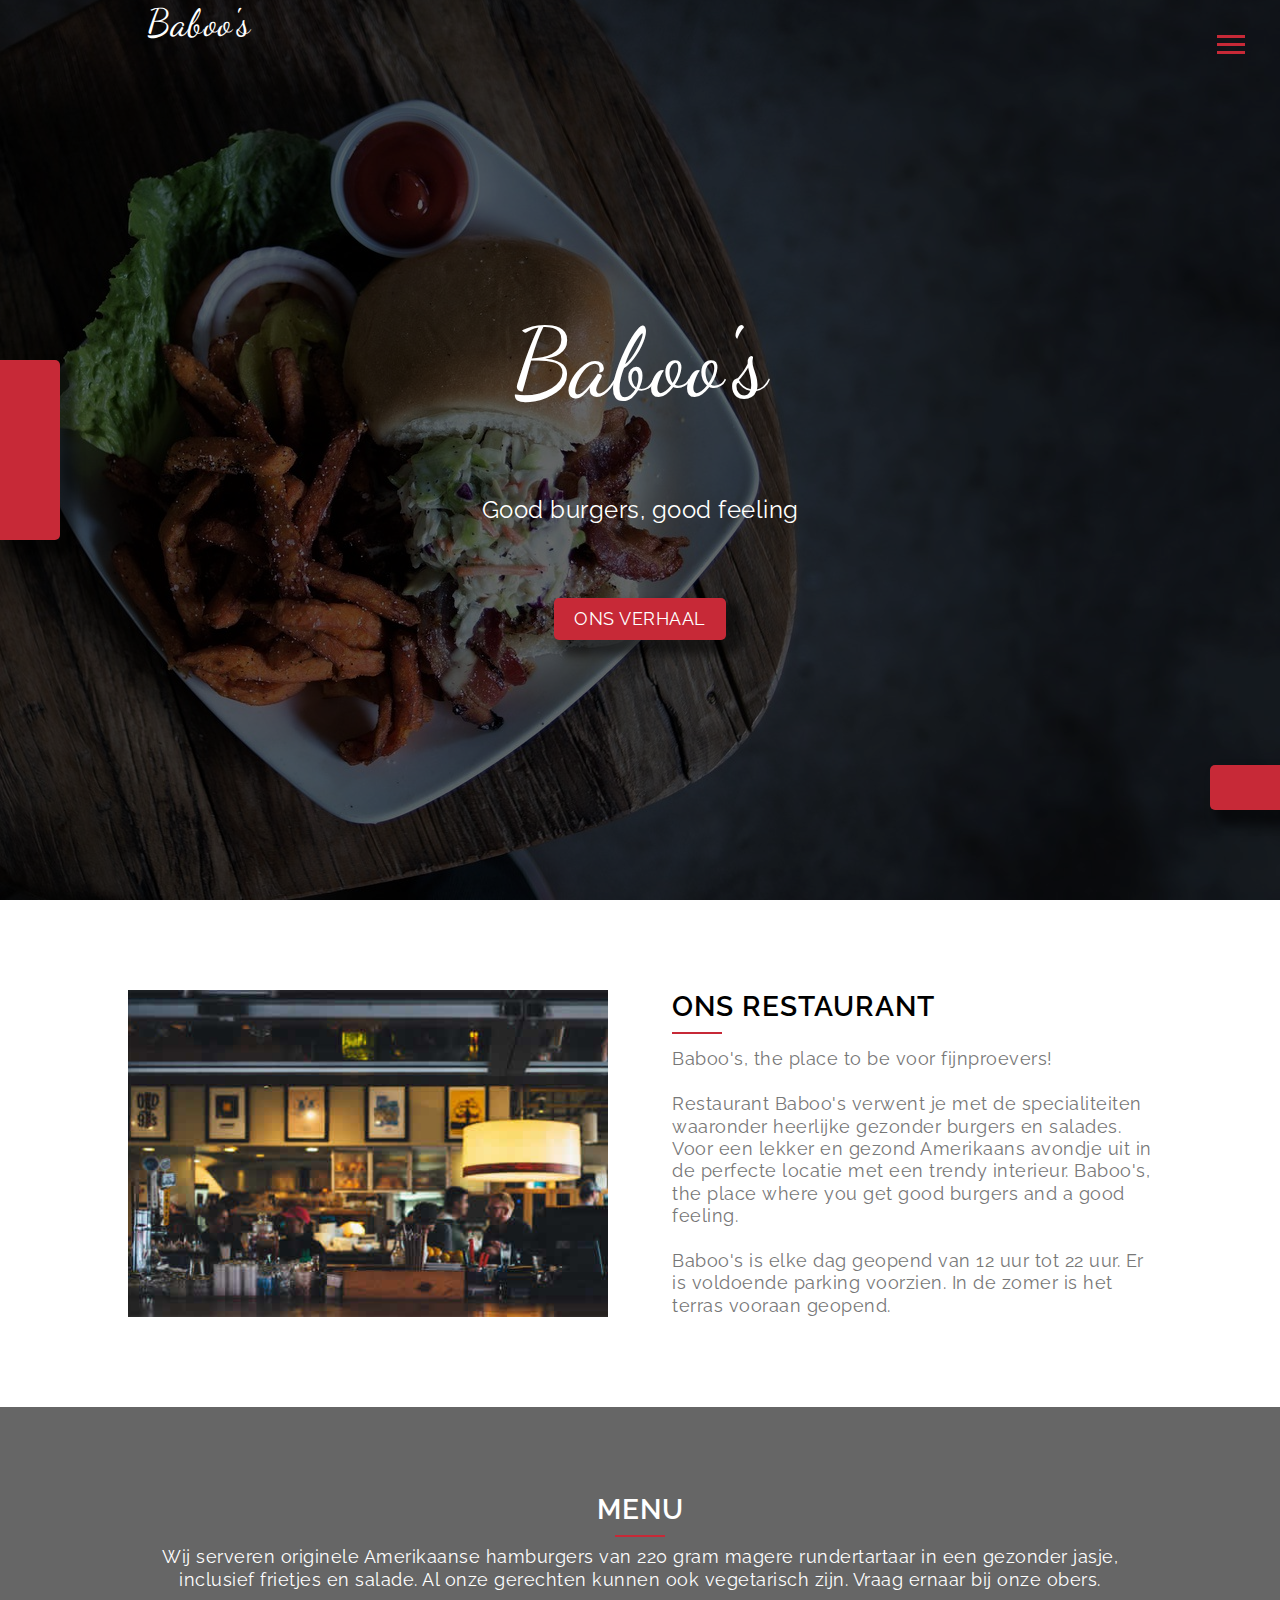
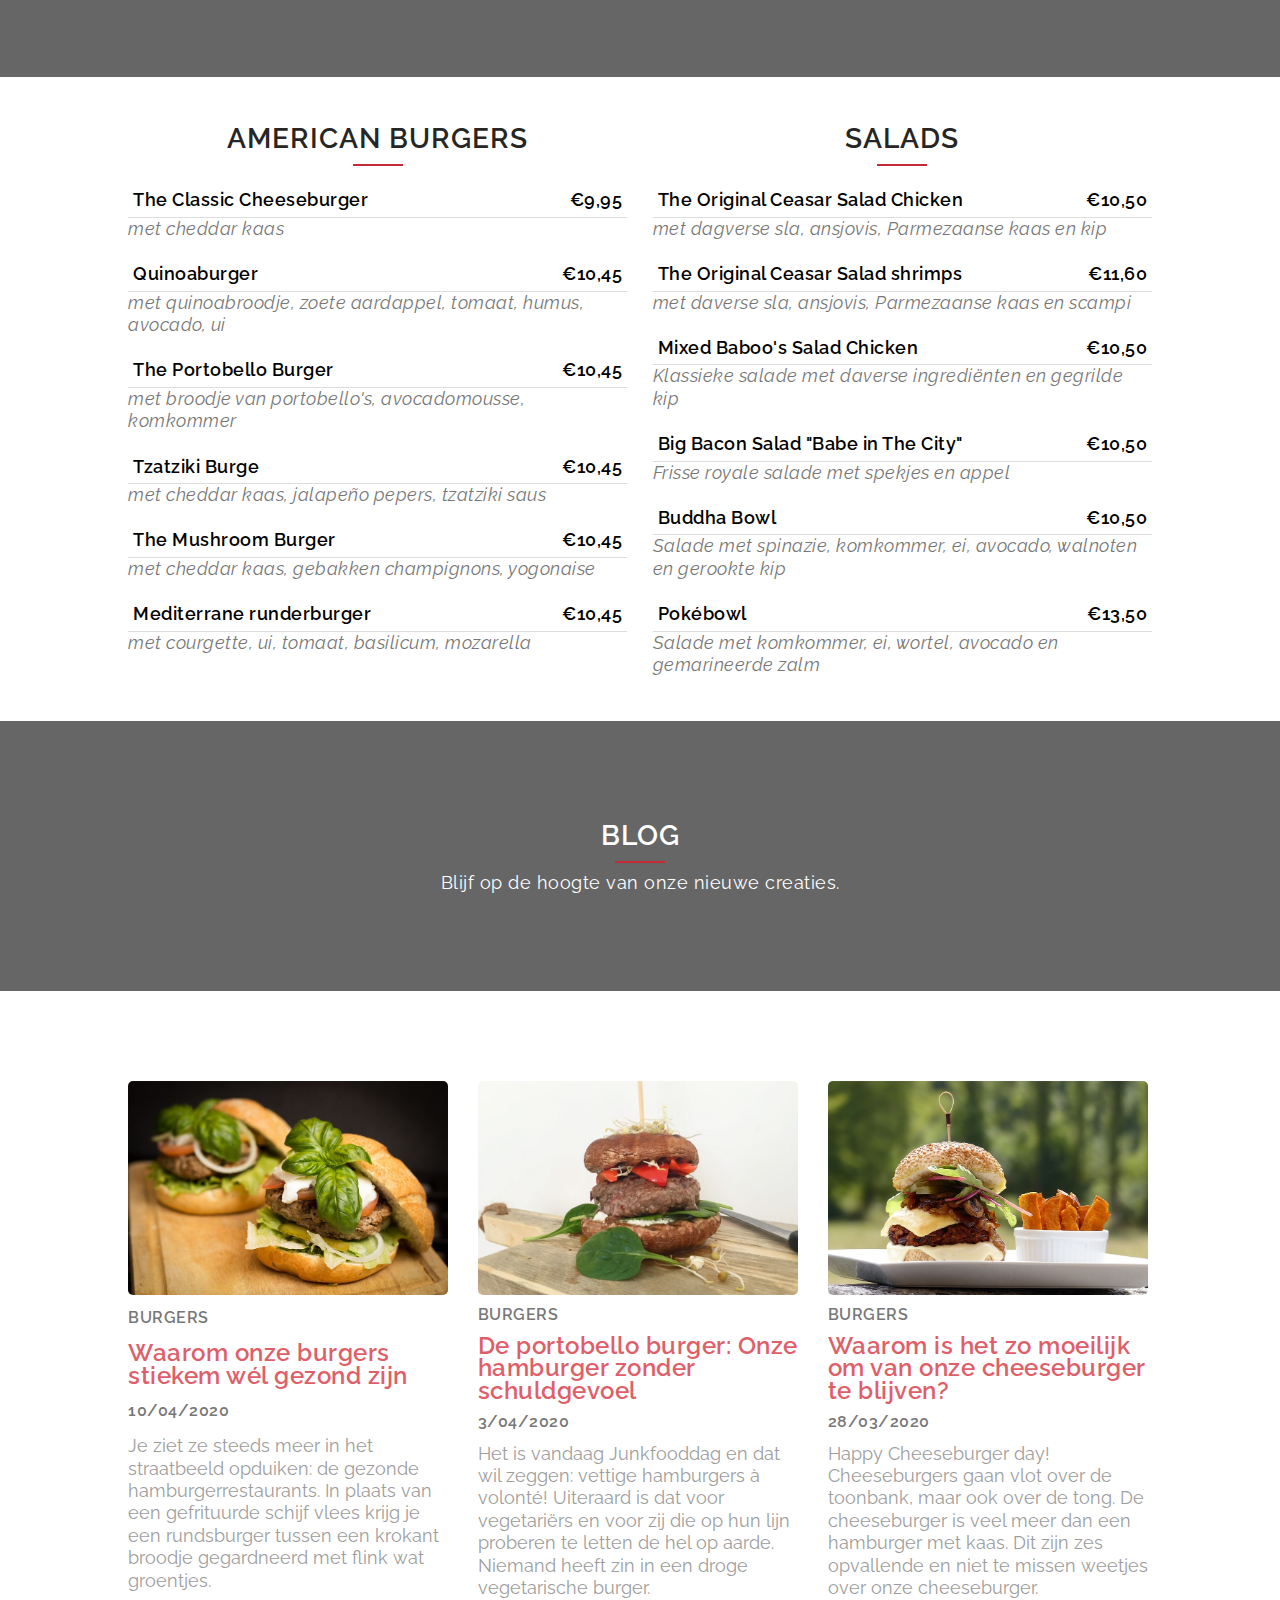
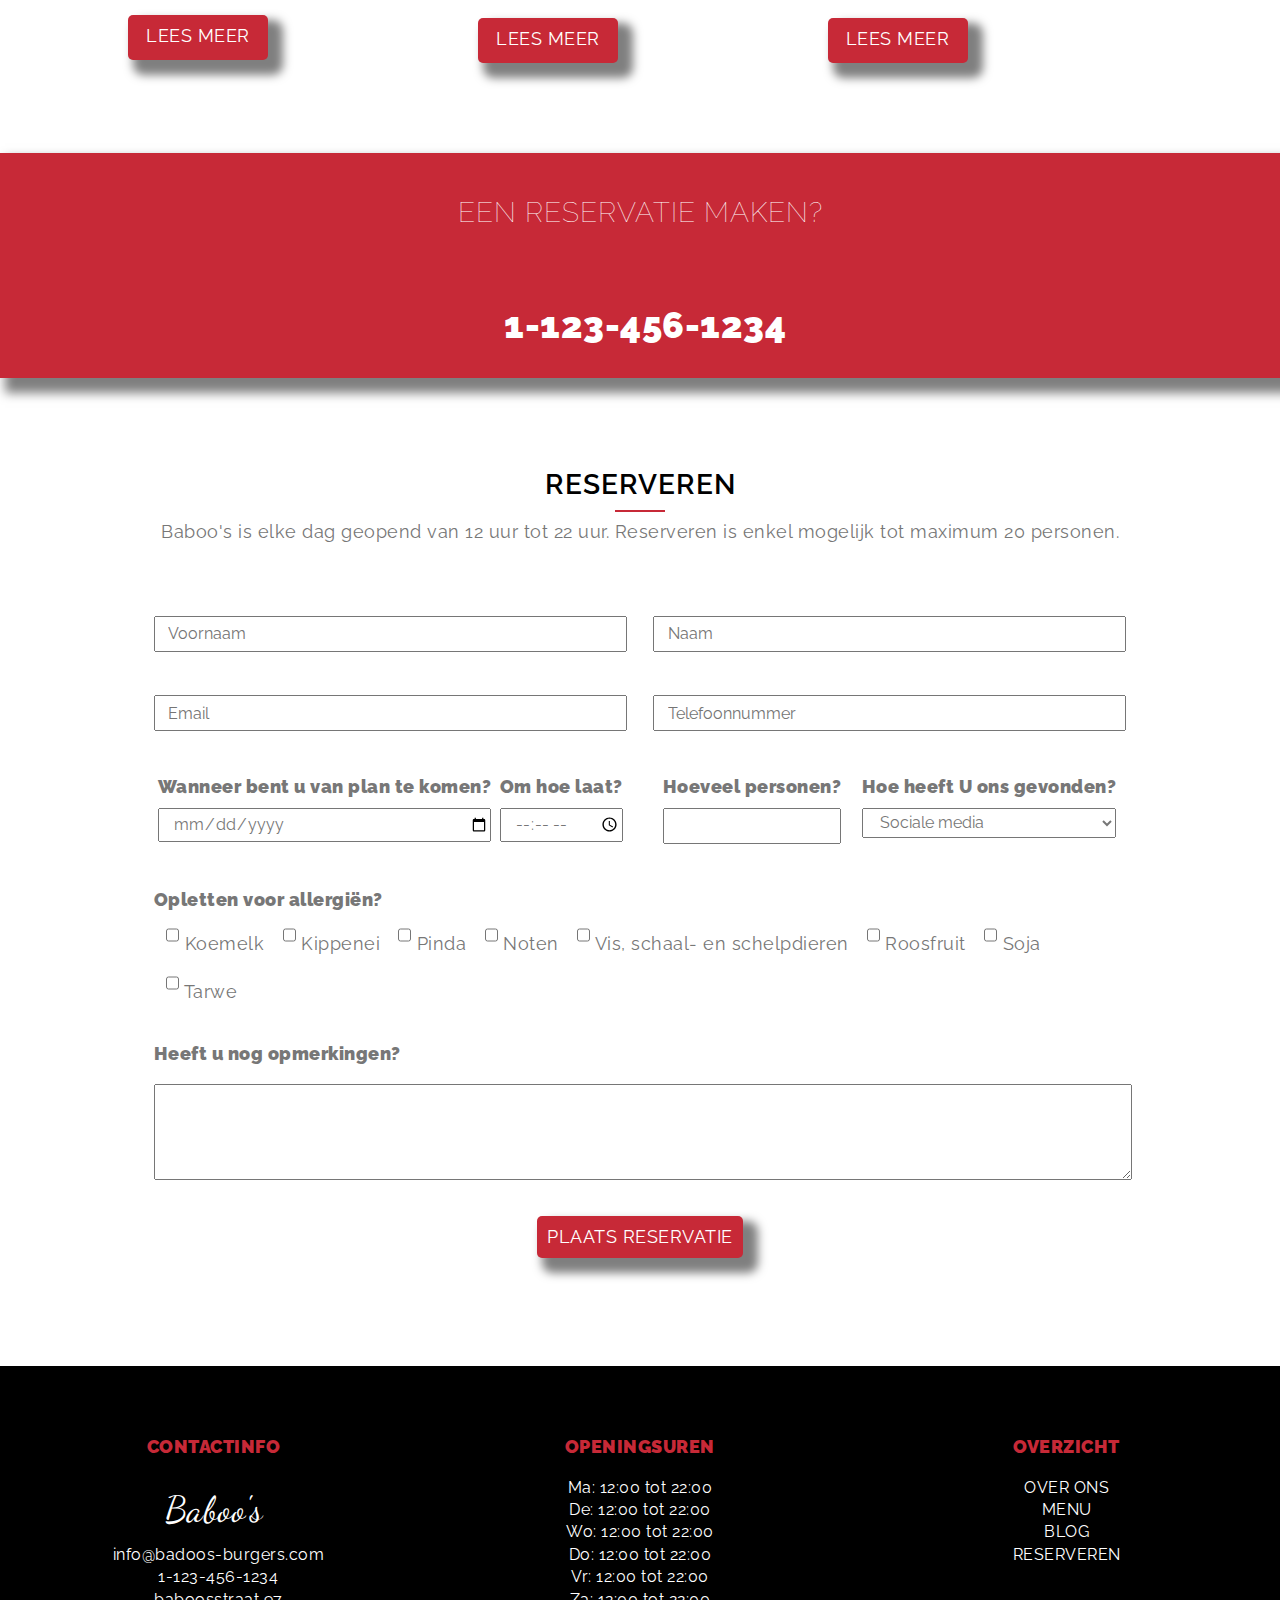
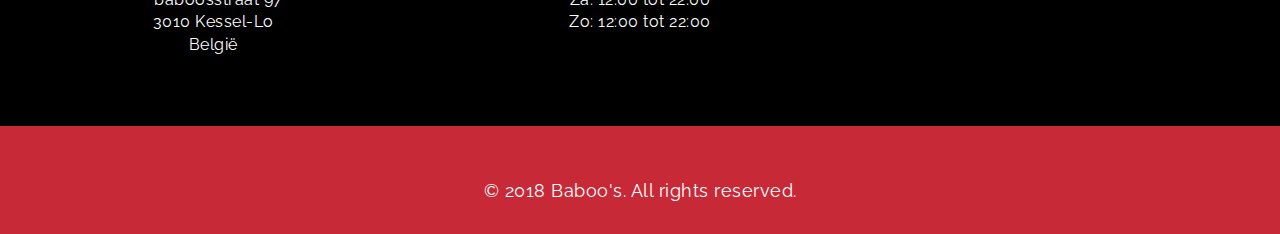
<file: index.html>
<!DOCTYPE html>
<html class="no-js">

<head>
    <meta charset="utf-8">
    <meta http-equiv="X-UA-Compatible" content="IE=edge">
    <title>Baboo's</title>
    <meta name="description" content="">
    <meta name="viewport" content="width=device-width, initial-scale=1">
    <!--Style Reset (Meyer)-->
    <link rel="stylesheet" href="https://bertelsbenjamin.github.io/baboos/assets/reset.css">
    <link rel="stylesheet" href="https://use.fontawesome.com/releases/v5.8.2/css/all.css"
        integrity="sha384-oS3vJWv+0UjzBfQzYUhtDYW+Pj2yciDJxpsK1OYPAYjqT085Qq/1cq5FLXAZQ7Ay" crossorigin="anonymous" />
    <!--Custom CSS-->
    <link rel="stylesheet" href="https://bertelsbenjamin.github.io/baboos/assets/style.css">
</head>

<body>
    <!--HEADER-->
    <header id="header" class="header">
        <div class="logo-nav-wrapper">
            <div class="logo-wrapper">
                <p class="logo" id="p-logo-top-left">Baboo's</p>
            </div>
            <div class="menu-btn">
                <div class="btn-line"></div>
                <div class="btn-line"></div>
                <div class="btn-line"></div>
            </div>
            <nav class="menu">
                <ul class="menu-nav">
                    <li class="nav-item current">
                        <a href="#ons-restaurant" class="nav-link">Over ons</a>
                    </li>
                    <li class="nav-item">
                        <a href="#menu-info" class="nav-link">Menu</a>
                    </li>
                    <li class="nav-item">
                        <a href="#blog-info" class="nav-link">Blog</a>
                    </li>
                    <li class="nav-item">
                        <a href="#reserveren-info" class="nav-link">Reserveren</a>
                    </li>
                </ul>
            </nav>
        </div>
        <div id="call-to-action">
            <p class="logo main-logo">Baboo's</p>
            <p class="sub-heading">Good burgers, good feeling</p>
            <a href="#ons-restaurant" type="button" class="button" id="btn-ons-verhaal"><i
                    class="fas fa-arrow-circle-down"></i>Ons verhaal<i class="fas fa-arrow-circle-down"></i></a>
        </div>
    </header>
    <!--MAIN-->
    <main>
        <section id="ons-restaurant" class="container section">
            <div id="ons-restaurant-img" class="img"></div>
            <div id="ons-restaurant-description">
                <h1 class="section-title">Ons restaurant</h1>
                <hr>
                <p>Baboo's, the place to be voor fijnproevers!</p>
                <br>
                <p>Restaurant Baboo's verwent je met de specialiteiten waaronder heerlijke gezonder burgers en salades.
                    Voor een lekker en gezond Amerikaans avondje uit in de perfecte locatie met een trendy interieur.
                    Baboo's, the place where you get good burgers and a good feeling.</p>
                <br>
                <p>Baboo's is elke dag geopend van 12 uur tot 22 uur. Er is voldoende parking voorzien. In de zomer is
                    het terras vooraan geopend.</p>
            </div>
        </section>
        <section id="menu-info" class="section">
            <h1 class="section-title">Menu</h1>
            <hr>
            <p>Wij serveren originele Amerikaanse hamburgers van 220 gram magere rundertartaar in een gezonder jasje,
                inclusief frietjes en salade.
                Al onze gerechten kunnen ook vegetarisch zijn. Vraag ernaar bij onze
                obers.</p>
        </section>
        <section id="menu-main" class="section">
            <div id="menu-burgers" class="menu-column">
                <h1 class="section-title">American burgers</h1>
                <hr>
                <dl class="burger-list">
                    <div class="list-item-group">
                        <dt class="term">The Classic Cheeseburger <span class="price">€9,95</span></dt>
                        <dd class="desc">met cheddar kaas</dd>
                    </div>
                    <div class="list-item-group">
                        <dt class="term">Quinoaburger<span class="price">€10,45</span></dt>
                        <dd class="desc">met quinoabroodje, zoete aardappel, tomaat, humus, avocado, ui</dd>
                    </div>
                    <div class="list-item-group">
                        <dt class="term">The Portobello Burger<span class="price">€10,45</span></dt>
                        <dd class="desc">met broodje van portobello's, avocadomousse, komkommer</dd>
                    </div>
                    <div class="list-item-group">
                        <dt class="term">Tzatziki Burge<span class="price">€10,45</span></dt>
                        <dd class="desc">met cheddar kaas, jalapeño pepers, tzatziki saus</dd>
                    </div>
                    <div class="list-item-group">
                        <dt class="term">The Mushroom Burger<span class="price">€10,45</span></dt>
                        <dd class="desc">met cheddar kaas, gebakken champignons, yogonaise</dd>
                    </div>
                    <div class="list-item-group">
                        <dt class="term">Mediterrane runderburger<span class="price">€10,45</span></dt>
                        <dd class="desc">met courgette, ui, tomaat, basilicum, mozarella</dd>
                    </div>
                </dl>
            </div>
            <div id="menu-salads" class="menu-column">
                <h1 class="section-title">Salads</h1>
                <hr>
                <dl class="salad-list">
                    <div class="list-item-group">
                        <dt class="term">The Original Ceasar Salad Chicken<span class="price">€10,50</span></dt>
                        <dd class="desc">met dagverse sla, ansjovis, Parmezaanse kaas en kip</dd>
                    </div>
                    <div class="list-item-group">
                        <dt class="term">The Original Ceasar Salad shrimps<span class="price">€11,60</span></dt>
                        <dd class="desc">met daverse sla, ansjovis, Parmezaanse kaas en scampi</dd>
                    </div>
                    <div class="list-item-group">
                        <dt class="term">Mixed Baboo's Salad Chicken<span class="price">€10,50</span></dt>
                        <dd class="desc">Klassieke salade met daverse ingrediënten en gegrilde kip</dd>
                    </div>
                    <div class="list-item-group">
                        <dt class="term">Big Bacon Salad "Babe in The City"<span class="price">€10,50</span></dt>
                        <dd class="desc">Frisse royale salade met spekjes en appel</dd>
                    </div>
                    <div class="list-item-group">
                        <dt class="term">Buddha Bowl<span class="price">€10,50</span></dt>
                        <dd class="desc">Salade met spinazie, komkommer, ei, avocado, walnoten en gerookte kip</dd>
                    </div>
                    <div class="list-item-group">
                        <dt class="term">Pokébowl<span class="price">€13,50</span></dt>
                        <dd class="desc">Salade met komkommer, ei, wortel, avocado en gemarineerde zalm</dd>
                    </div>
                </dl>
            </div>
        </section>
        <section id="blog-info" class="section">
            <h1 class="section-title">Blog</h1>
            <hr>
            <p>Blijf op de hoogte van onze nieuwe creaties.</p>
        </section>
        <section id="blog-main" class="section">
            <div id="article-1" class="card">
                <img class="card-img"
                    src="https://bertelsbenjamin.github.io/baboos/assets/img/waarom-onze-burgers-wel-gezond-zijn.jpg">
                <figcaption class="figcaption">Burgers</figcaption>
                <p class="card-title">Waarom onze burgers stiekem wél gezond zijn</p>
                <time class="card-time">10/04/2020</time>
                <p class="card-desc">Je ziet ze steeds meer in het straatbeeld opduiken: de gezonde
                    hamburgerrestaurants. In plaats van een gefrituurde schijf vlees krijg je een rundsburger tussen een
                    krokant broodje gegardneerd met flink wat groentjes.</p>
                <a type="button" class="button" href="#">Lees meer</a>
            </div>
            <div id="article-2" class="card">
                <img class="card-img"
                    src="https://bertelsbenjamin.github.io/baboos/assets/img/de-portobello-burger.jpg">
                <figcaption class="figcaption">Burgers</figcaption>
                <p class="card-title">De portobello burger: Onze hamburger zonder schuldgevoel</p>
                <time class="card-time">3/04/2020</time>
                <p class="card-desc">Het is vandaag Junkfooddag en dat wil zeggen: vettige hamburgers à volonté!
                    Uiteraard is dat voor vegetariërs en voor zij die op hun lijn proberen te letten de hel op aarde.
                    Niemand heeft zin in een droge vegetarische burger.</p>
                <a type="button" class="button" href="#">Lees meer</a>
            </div>
            <div id="article-3" class="card">
                <img class="card-img"
                    src="https://bertelsbenjamin.github.io/baboos/assets/img/baboos-cheese-burger.jpg">
                <figcaption class="figcaption">Burgers</figcaption>
                <p class="card-title">Waarom is het zo moeilijk om van onze cheeseburger te blijven?</p>
                <time class="card-time">28/03/2020</time>
                <p class="card-desc">Happy Cheeseburger day! Cheeseburgers gaan vlot over de toonbank, maar ook over de
                    tong. De cheeseburger is veel meer dan een hamburger met kaas. Dit zijn zes opvallende en niet te
                    missen weetjes over onze cheeseburger.</p>
                <a type="button" class="button">Lees meer</a>
            </div>
        </section>
        <section id="reservatie-info" class="section">
            <h1 class="section-title">Een reservatie maken?
            </h1>
            <a href="tel:1-123-456-1234"><i class="fas fa-phone"></i> 1-123-456-1234</a>
        </section>
        <section id="reservatie-main" class="section">
            <h1 class="section-title">Reserveren</h1>
            <hr>
            <p class="section-subtitle">Baboo's is elke dag geopend van 12 uur tot 22 uur. Reserveren is enkel mogelijk
                tot maximum 20 personen.
            </p>
            <form id="reservatie-form">
                <div class="reservatie-contact">
                    <input type="text" class="first-name" placeholder="Voornaam" required>
                    <input type="text" class="last-name" placeholder="Naam" required>
                    <input type="email" class="email" placeholder="Email" required>
                    <input type="tel" class="phone" placeholder="Telefoonnummer" required>
                </div>
                <div class="reservatie-prefs">
                    <div class="left-group">
                        <div class="form-group">
                            <label for="#form-date" class="label question" id="label-date">Wanneer bent u van plan te
                                komen?</label>
                            <input type="date" class="input" id="form-date" required>
                        </div>
                        <div class="form-group">
                            <label for="#form-time" class="label question" id="label-time">Om hoe laat?</label>
                            <input type="time" class="input" id="form-time" required>
                        </div>
                    </div>
                    <div class="right-group">
                        <div class="form-group">
                            <label for="#form-amount" class="label question" id="label-amount">Hoeveel personen?</label>
                            <input type="number" class="input" id="form-amount" min="1" max="20">
                        </div>
                        <div class="form-group">
                            <label for="#form-found-us" class="label question" id="label-found-us">Hoe heeft U ons
                                gevonden?</label>
                            <select class='input' id="form-found-us">
                                <option id="found-social" class="option-found-us">Sociale media</option>
                                <option id="found-internet" class="option-found-us">Internet</option>
                                <option id="found-friends" class="option-found-us">Vrienden</option>
                                <option id="found-other" class="option-found-us">Ander</option>
                            </select>
                        </div>
                    </div>
                </div>
                <div class="reservatie-allergies">
                    <p class="question">Opletten voor allergiën?</p>
                    <div class="form-group">
                        <input id="check-koemelk" type="checkbox" class="checkbox" value="koemelk">
                        <label for="check-koemelk">Koemelk</label>
                    </div>
                    <div class="form-group">
                        <input id="check-kippenei" type="checkbox" class="checkbox" value="kippenei">
                        <label for="check-kippenei">Kippenei</label>
                    </div>
                    <div class="form-group">
                        <input id="check-pinda" type="checkbox" class="checkbox" value="pinda">
                        <label for="check-pinda">Pinda</label>
                    </div>
                    <div class="form-group">
                        <input id="check-noten" type="checkbox" class="checkbox" value="noten">
                        <label for="check-noten">Noten</label>
                    </div>
                    <div class="form-group">
                        <input id="check-vis" type="checkbox" class="checkbox" value="vis">
                        <label for="check-vis">Vis, schaal- en schelpdieren</label>
                    </div>
                    <div class="form-group">
                        <input id="check-roosfruit" type="checkbox" class="checkbox" value="roosfruit">
                        <label for="check-roosfruit">Roosfruit</label>
                    </div>
                    <div class="form-group">
                        <input id="check-soja" type="checkbox" class="checkbox" value="soja">
                        <label for="check-soja">Soja</label>
                    </div>
                    <div class="form-group">
                        <input id="check-tarwe" type="checkbox" class="checkbox" value="tarwe">
                        <label for="check-tarwe">Tarwe</label>
                    </div>
                </div>
                <div class="reservatie-remarks">
                    <label for="remarks" class="label question">Heeft u nog opmerkingen?</label>
                    <textarea id="remarks"></textarea>
                </div>
                <a class='button' id="btn-reserveren">Plaats reservatie</a>
            </form>
        </section>
        <section id="contact" class="section">
            <div id="card-1" class="card">
                <p class="card-title">Contactinfo</p>
                <div class="card-body">
                    <p class="logo logo-small">Baboo's</p>
                    <p class="email"><i class="fas fa-envelope"></i>info@badoos-burgers.com</p>
                    <p class="phone"><i class="fas fa-phone"></i>1-123-456-1234</p>
                    <address>
                        <p class="street"><i class="fas fa-map-pin"></i>baboosstraat 97</p>
                        <p class="place">3010 Kessel-Lo</p>
                        <p class="country">België</p>
                    </address>
                </div>
            </div>
            <div id="card-2" class="card">
                <p class="card-title">Openingsuren</p>
                <div class="card-body">
                    <p class="hour">Ma: 12:00 tot 22:00</p>
                    <p class="hour">De: 12:00 tot 22:00</p>
                    <p class="hour">Wo: 12:00 tot 22:00</p>
                    <p class="hour">Do: 12:00 tot 22:00</p>
                    <p class="hour">Vr: 12:00 tot 22:00</p>
                    <p class="hour">Za: 12:00 tot 22:00</p>
                    <p class="hour">Zo: 12:00 tot 22:00</p>
                </div>
            </div>
            <div id="card-3" class="card">
                <p class="card-title">Overzicht</p>
                <div class="card-body">
                    <ul class="footer-nav">
                        <li><a href="#ons-restaurant" class="nav-link">Over ons</a></li>
                        <li><a href="#menu-info" class="nav-link">Menu</a></li>
                        <li><a href="#blog-info" class="nav-link">Blog</a></li>
                        <li><a href="#reservatie-info" class="nav-link">Reserveren</a></li>
                    </ul>
                </div>
            </div>
        </section>
    </main>

    <!--FOOTER-->
    <footer id="footer" class="footer">
        <div class="footer-socials">
            <a href=""><i class="fab fa-facebook"></i></a>
            <a href=""><i class="fab fa-twitter"></i></a>
            <a href=""><i class="fab fa-instagram"></i></a>
        </div>
        <p class="copyright">&copy; 2018 Baboo's. All rights reserved.</p>
    </footer>

    <!-- FIXED ELEMENTS -->
    <a id="fixed-button-up" class="button" href="#header"><i class="fas fa-arrow-up"></i></a>
    <div class="socials">
        <a href=""><i class="fab fa-facebook fa-2x"></i></a>
        <a href=""><i class="fab fa-twitter fa-2x"></i></a>
        <a href=""><i class="fab fa-instagram fa-2x"></i></a>
    </div>
    <!--jQuery (uncompressed)-->
    <script src="https://code.jquery.com/jquery-3.4.1.js"
        integrity="sha256-WpOohJOqMqqyKL9FccASB9O0KwACQJpFTUBLTYOVvVU=" crossorigin="anonymous"></script>
    <!--Popper.js-->
    <script src="https://cdnjs.cloudflare.com/ajax/libs/popper.js/1.14.7/umd/popper.min.js"
        integrity="sha384-UO2eT0CpHqdSJQ6hJty5KVphtPhzWj9WO1clHTMGa3JDZwrnQq4sF86dIHNDz0W1" crossorigin="anonymous">
    </script>
    <!--Custom Javascript-->
    <script src="./scripts/script.js" async defer></script>
</body>

</html>
</file>
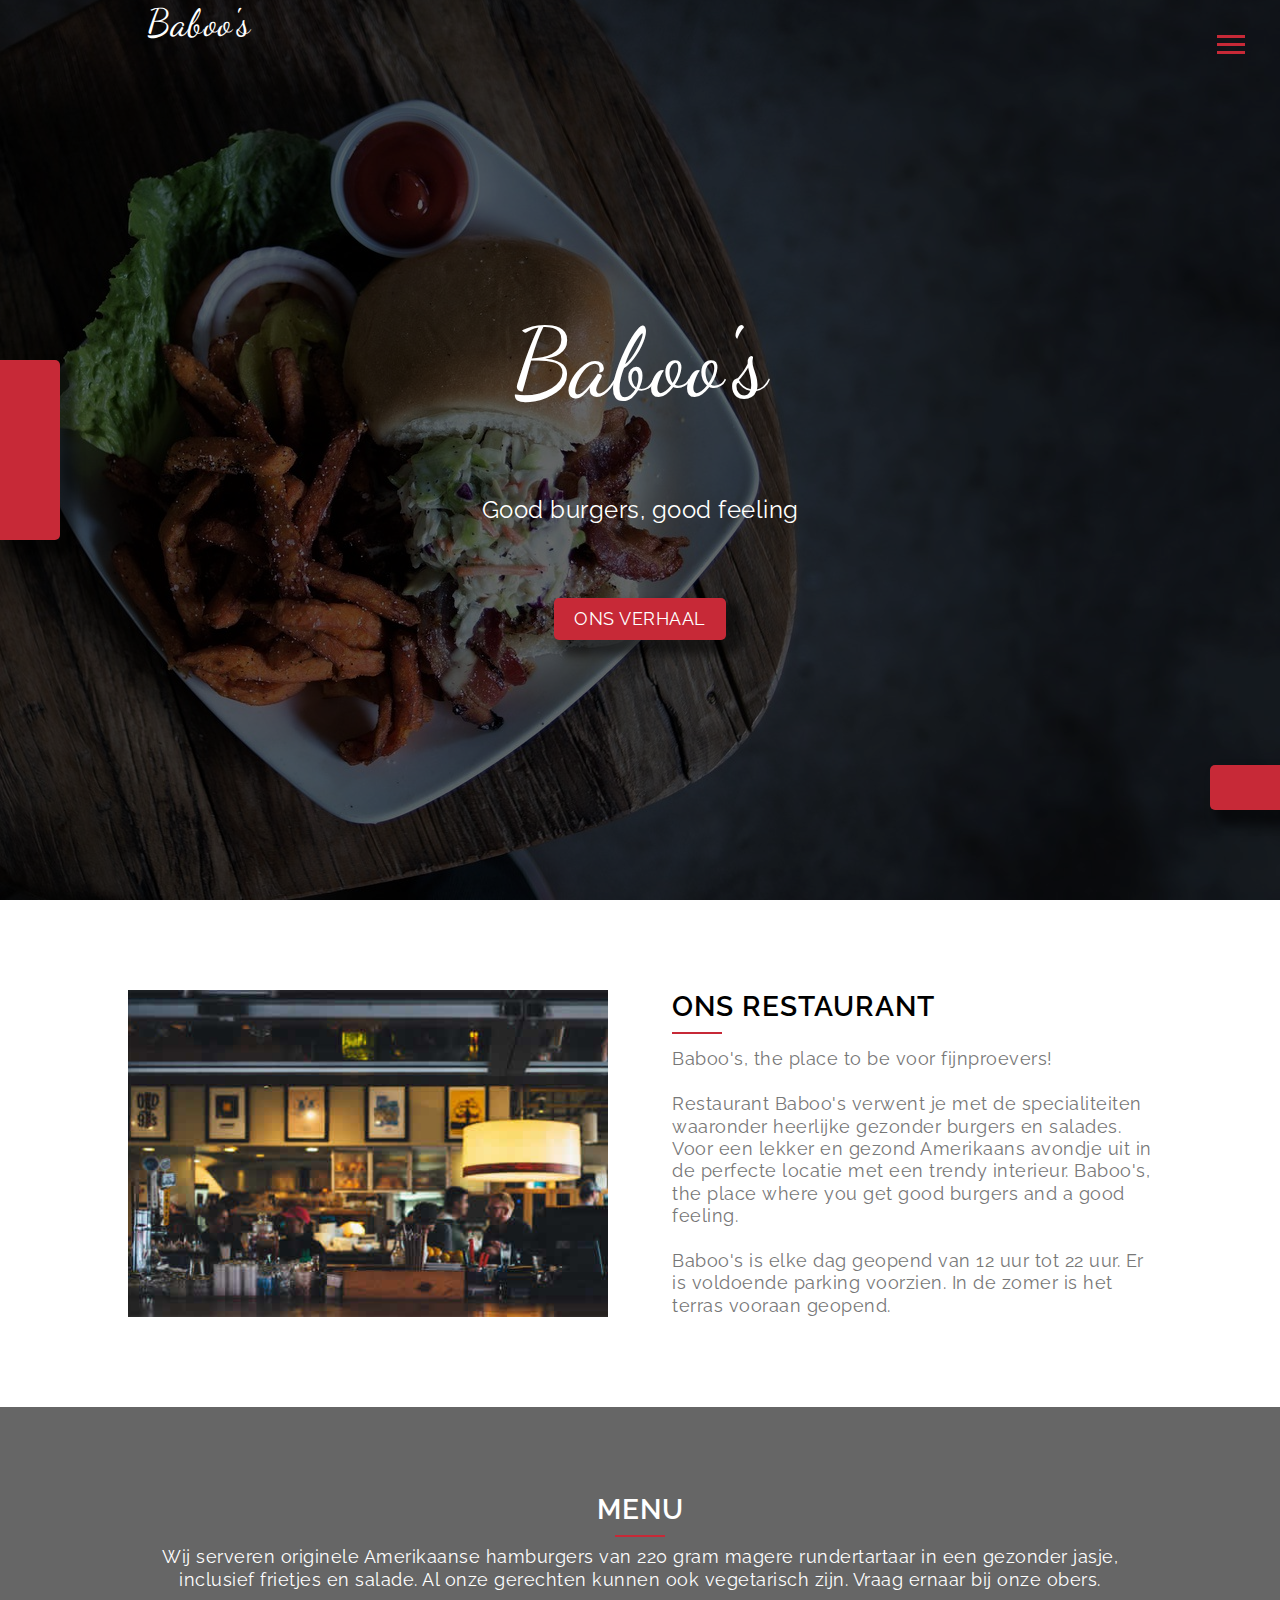
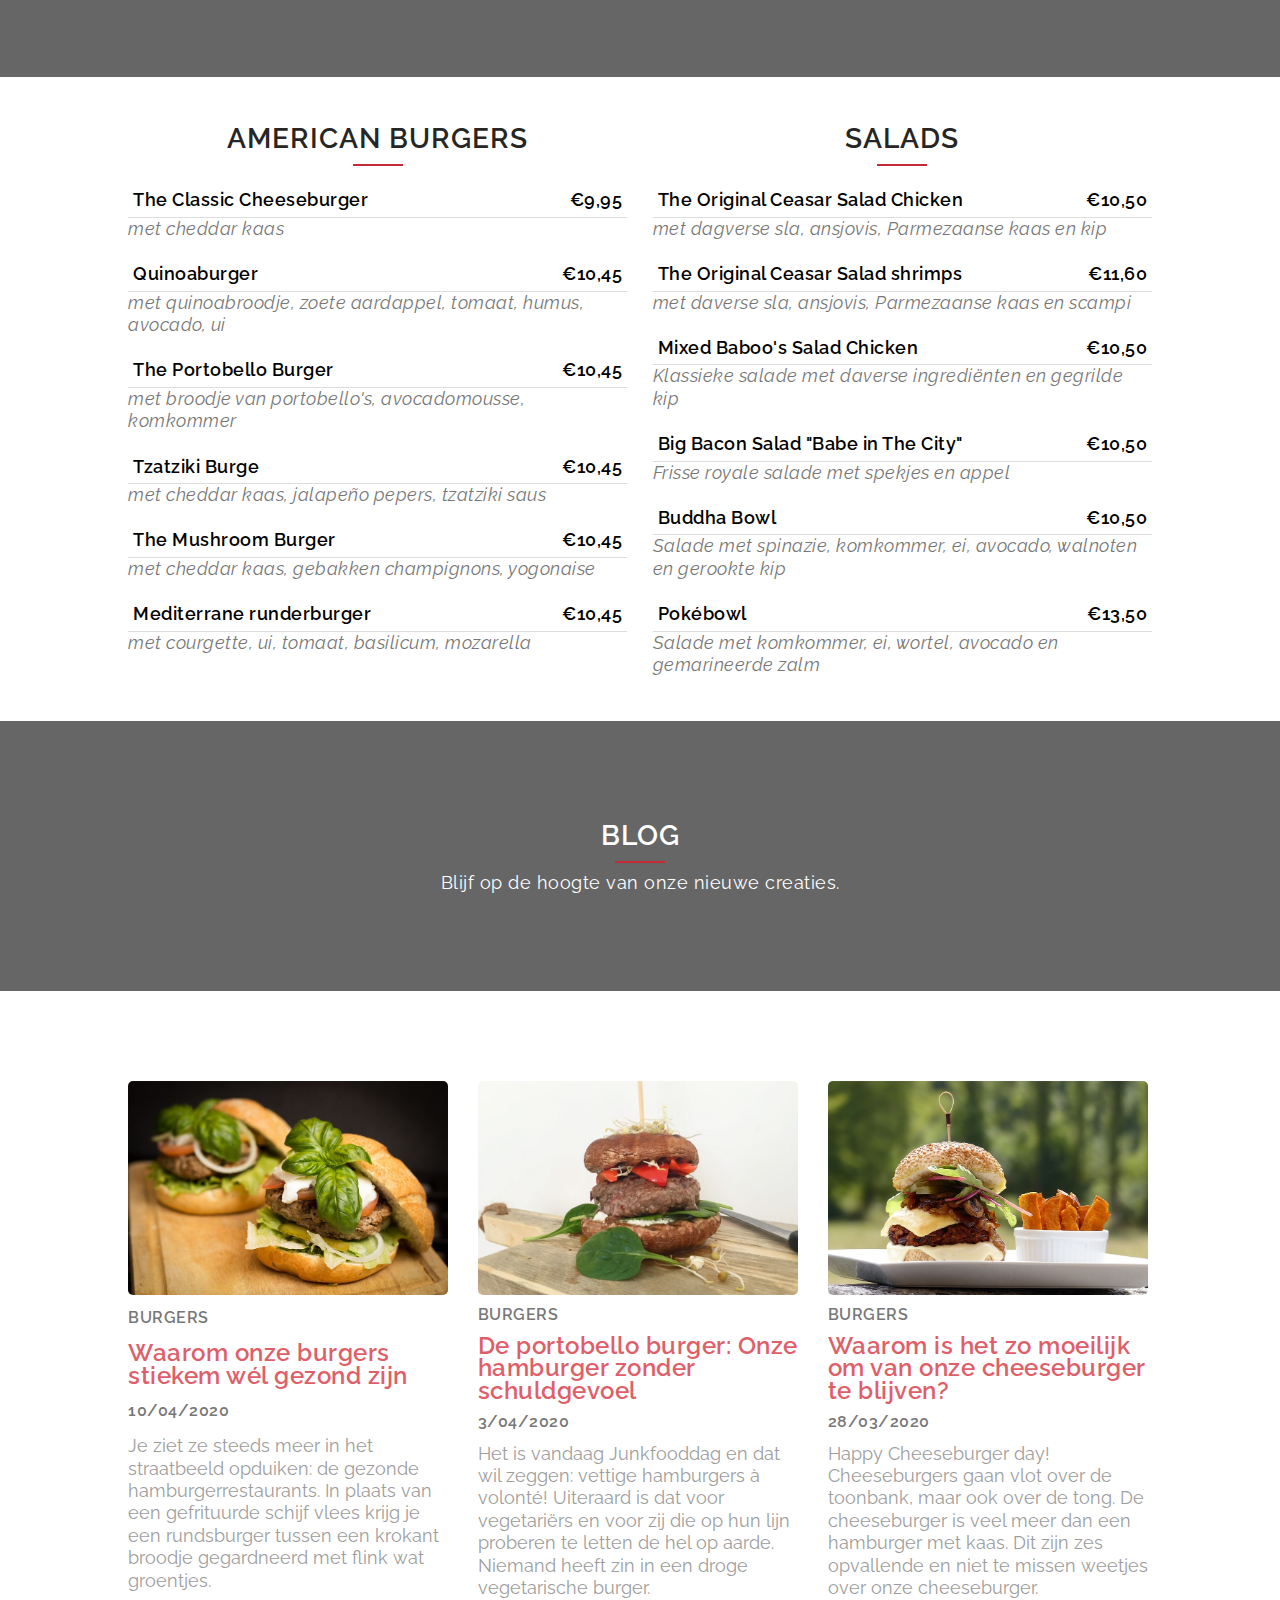
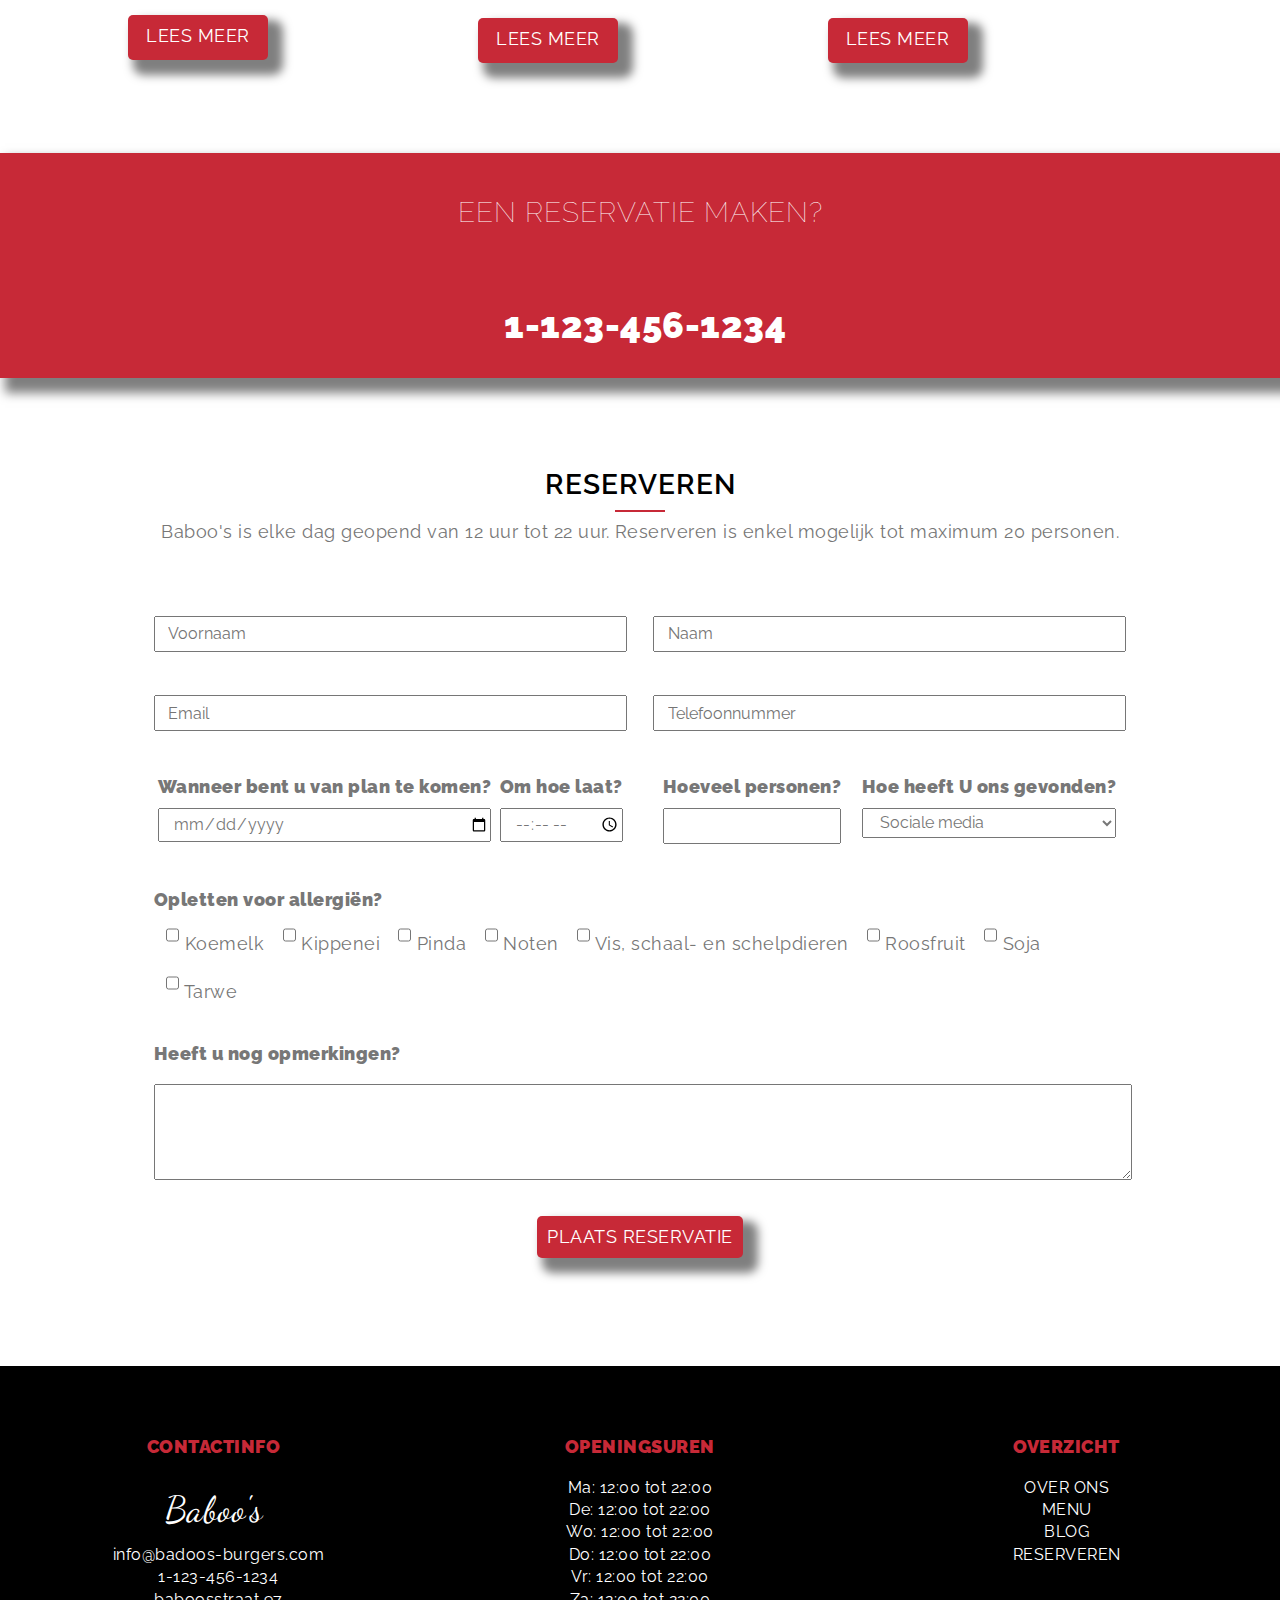
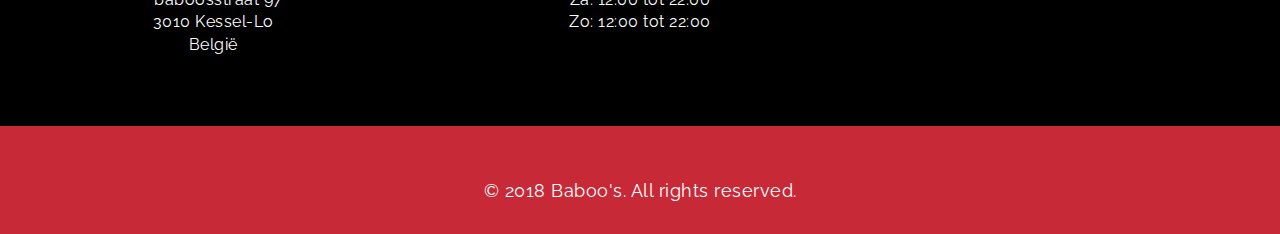
<file: html/index.html>
<!DOCTYPE html>
<html class="no-js">

<head>
    <meta charset="utf-8">
    <meta http-equiv="X-UA-Compatible" content="IE=edge">
    <title>Baboo's</title>
    <meta name="description" content="">
    <meta name="viewport" content="width=device-width, initial-scale=1">
    <!--Style Reset (Meyer)-->
    <link rel="stylesheet" href="../assets/reset.css">
    <link rel="stylesheet" href="https://use.fontawesome.com/releases/v5.8.2/css/all.css"
        integrity="sha384-oS3vJWv+0UjzBfQzYUhtDYW+Pj2yciDJxpsK1OYPAYjqT085Qq/1cq5FLXAZQ7Ay" crossorigin="anonymous" />
    <!--Custom CSS-->
    <link rel="stylesheet" href="../assets/style.css">
</head>

<body>
    <!--HEADER-->
    <header id="header" class="header">
        <div class="logo-nav-wrapper">
            <div class="logo-wrapper">
                <p class="logo" id="p-logo-top-left">Baboo's</p>
            </div>
            <div class="menu-btn">
                <div class="btn-line"></div>
                <div class="btn-line"></div>
                <div class="btn-line"></div>
            </div>
            <nav class="menu">
                <ul class="menu-nav">
                    <li class="nav-item current">
                        <a href="#ons-restaurant" class="nav-link">Over ons</a>
                    </li>
                    <li class="nav-item">
                        <a href="#menu-info" class="nav-link">Menu</a>
                    </li>
                    <li class="nav-item">
                        <a href="#blog-info" class="nav-link">Blog</a>
                    </li>
                    <li class="nav-item">
                        <a href="#reserveren-info" class="nav-link">Reserveren</a>
                    </li>
                </ul>
            </nav>
        </div>
        <div id="call-to-action">
            <p class="logo main-logo">Baboo's</p>
            <p class="sub-heading">Good burgers, good feeling</p>
            <a href="#ons-restaurant" type="button" class="button" id="btn-ons-verhaal"><i
                    class="fas fa-arrow-circle-down"></i>Ons verhaal<i class="fas fa-arrow-circle-down"></i></a>
        </div>
    </header>
    <!--MAIN-->
    <main>
        <section id="ons-restaurant" class="container section">
            <div id="ons-restaurant-img" class="img"></div>
            <div id="ons-restaurant-description">
                <h1 class="section-title">Ons restaurant</h1>
                <hr>
                <p>Baboo's, the place to be voor fijnproevers!</p>
                <br>
                <p>Restaurant Baboo's verwent je met de specialiteiten waaronder heerlijke gezonder burgers en salades.
                    Voor een lekker en gezond Amerikaans avondje uit in de perfecte locatie met een trendy interieur.
                    Baboo's, the place where you get good burgers and a good feeling.</p>
                <br>
                <p>Baboo's is elke dag geopend van 12 uur tot 22 uur. Er is voldoende parking voorzien. In de zomer is
                    het terras vooraan geopend.</p>
            </div>
        </section>
        <section id="menu-info" class="section">
            <h1 class="section-title">Menu</h1>
            <hr>
            <p>Wij serveren originele Amerikaanse hamburgers van 220 gram magere rundertartaar in een gezonder jasje,
                inclusief frietjes en salade.
                Al onze gerechten kunnen ook vegetarisch zijn. Vraag ernaar bij onze
                obers.</p>
        </section>
        <section id="menu-main" class="section">
            <div id="menu-burgers" class="menu-column">
                <h1 class="section-title">American burgers</h1>
                <hr>
                <dl class="burger-list">
                    <div class="list-item-group">
                        <dt class="term">The Classic Cheeseburger <span class="price">€9,95</span></dt>
                        <dd class="desc">met cheddar kaas</dd>
                    </div>
                    <div class="list-item-group">
                        <dt class="term">Quinoaburger<span class="price">€10,45</span></dt>
                        <dd class="desc">met quinoabroodje, zoete aardappel, tomaat, humus, avocado, ui</dd>
                    </div>
                    <div class="list-item-group">
                        <dt class="term">The Portobello Burger<span class="price">€10,45</span></dt>
                        <dd class="desc">met broodje van portobello's, avocadomousse, komkommer</dd>
                    </div>
                    <div class="list-item-group">
                        <dt class="term">Tzatziki Burge<span class="price">€10,45</span></dt>
                        <dd class="desc">met cheddar kaas, jalapeño pepers, tzatziki saus</dd>
                    </div>
                    <div class="list-item-group">
                        <dt class="term">The Mushroom Burger<span class="price">€10,45</span></dt>
                        <dd class="desc">met cheddar kaas, gebakken champignons, yogonaise</dd>
                    </div>
                    <div class="list-item-group">
                        <dt class="term">Mediterrane runderburger<span class="price">€10,45</span></dt>
                        <dd class="desc">met courgette, ui, tomaat, basilicum, mozarella</dd>
                    </div>
                </dl>
            </div>
            <div id="menu-salads" class="menu-column">
                <h1 class="section-title">Salads</h1>
                <hr>
                <dl class="salad-list">
                    <div class="list-item-group">
                        <dt class="term">The Original Ceasar Salad Chicken<span class="price">€10,50</span></dt>
                        <dd class="desc">met dagverse sla, ansjovis, Parmezaanse kaas en kip</dd>
                    </div>
                    <div class="list-item-group">
                        <dt class="term">The Original Ceasar Salad shrimps<span class="price">€11,60</span></dt>
                        <dd class="desc">met daverse sla, ansjovis, Parmezaanse kaas en scampi</dd>
                    </div>
                    <div class="list-item-group">
                        <dt class="term">Mixed Baboo's Salad Chicken<span class="price">€10,50</span></dt>
                        <dd class="desc">Klassieke salade met daverse ingrediënten en gegrilde kip</dd>
                    </div>
                    <div class="list-item-group">
                        <dt class="term">Big Bacon Salad "Babe in The City"<span class="price">€10,50</span></dt>
                        <dd class="desc">Frisse royale salade met spekjes en appel</dd>
                    </div>
                    <div class="list-item-group">
                        <dt class="term">Buddha Bowl<span class="price">€10,50</span></dt>
                        <dd class="desc">Salade met spinazie, komkommer, ei, avocado, walnoten en gerookte kip</dd>
                    </div>
                    <div class="list-item-group">
                        <dt class="term">Pokébowl<span class="price">€13,50</span></dt>
                        <dd class="desc">Salade met komkommer, ei, wortel, avocado en gemarineerde zalm</dd>
                    </div>
                </dl>
            </div>
        </section>
        <section id="blog-info" class="section">
            <h1 class="section-title">Blog</h1>
            <hr>
            <p>Blijf op de hoogte van onze nieuwe creaties.</p>
        </section>
        <section id="blog-main" class="section">
            <div id="article-1" class="card">
                <img class="card-img" src="../assets/img/waarom-onze-burgers-wel-gezond-zijn.jpg">
                <figcaption class="figcaption">Burgers</figcaption>
                <p class="card-title">Waarom onze burgers stiekem wél gezond zijn</p>
                <time class="card-time">10/04/2020</time>
                <p class="card-desc">Je ziet ze steeds meer in het straatbeeld opduiken: de gezonde
                    hamburgerrestaurants. In plaats van een gefrituurde schijf vlees krijg je een rundsburger tussen een
                    krokant broodje gegardneerd met flink wat groentjes.</p>
                <a type="button" class="button" href="#">Lees meer</a>
            </div>
            <div id="article-2" class="card">
                <img class="card-img" src="../assets/img/de-portobello-burger.jpg">
                <figcaption class="figcaption">Burgers</figcaption>
                <p class="card-title">De portobello burger: Onze hamburger zonder schuldgevoel</p>
                <time class="card-time">3/04/2020</time>
                <p class="card-desc">Het is vandaag Junkfooddag en dat wil zeggen: vettige hamburgers à volonté!
                    Uiteraard is dat voor vegetariërs en voor zij die op hun lijn proberen te letten de hel op aarde.
                    Niemand heeft zin in een droge vegetarische burger.</p>
                <a type="button" class="button" href="#">Lees meer</a>
            </div>
            <div id="article-3" class="card">
                <img class="card-img" src="../assets/img/baboos-cheese-burger.jpg">
                <figcaption class="figcaption">Burgers</figcaption>
                <p class="card-title">Waarom is het zo moeilijk om van onze cheeseburger te blijven?</p>
                <time class="card-time">28/03/2020</time>
                <p class="card-desc">Happy Cheeseburger day! Cheeseburgers gaan vlot over de toonbank, maar ook over de
                    tong. De cheeseburger is veel meer dan een hamburger met kaas. Dit zijn zes opvallende en niet te
                    missen weetjes over onze cheeseburger.</p>
                <a type="button" class="button">Lees meer</a>
            </div>
        </section>
        <section id="reservatie-info" class="section">
            <h1 class="section-title">Een reservatie maken?
            </h1>
            <a href="tel:1-123-456-1234"><i class="fas fa-phone"></i> 1-123-456-1234</a>
        </section>
        <section id="reservatie-main" class="section">
            <h1 class="section-title">Reserveren</h1>
            <hr>
            <p class="section-subtitle">Baboo's is elke dag geopend van 12 uur tot 22 uur. Reserveren is enkel mogelijk
                tot maximum 20 personen.
            </p>
            <form id="reservatie-form">
                <div class="reservatie-contact">
                    <input type="text" class="first-name" placeholder="Voornaam" required>
                    <input type="text" class="last-name" placeholder="Naam" required>
                    <input type="email" class="email" placeholder="Email" required>
                    <input type="tel" class="phone" placeholder="Telefoonnummer" required>
                </div>
                <div class="reservatie-prefs">
                    <div class="left-group">
                        <div class="form-group">
                            <label for="#form-date" class="label question" id="label-date">Wanneer bent u van plan te
                                komen?</label>
                            <input type="date" class="input" id="form-date" required>
                        </div>
                        <div class="form-group">
                            <label for="#form-time" class="label question" id="label-time">Om hoe laat?</label>
                            <input type="time" class="input" id="form-time" required>
                        </div>
                    </div>
                    <div class="right-group">
                        <div class="form-group">
                            <label for="#form-amount" class="label question" id="label-amount">Hoeveel personen?</label>
                            <input type="number" class="input" id="form-amount" min="1" max="20">
                        </div>
                        <div class="form-group">
                            <label for="#form-found-us" class="label question" id="label-found-us">Hoe heeft U ons
                                gevonden?</label>
                            <select class='input' id="form-found-us">
                                <option id="found-social" class="option-found-us">Sociale media</option>
                                <option id="found-internet" class="option-found-us">Internet</option>
                                <option id="found-friends" class="option-found-us">Vrienden</option>
                                <option id="found-other" class="option-found-us">Ander</option>
                            </select>
                        </div>
                    </div>
                </div>
                <div class="reservatie-allergies">
                    <p class="question">Opletten voor allergiën?</p>
                    <div class="form-group">
                        <input id="check-koemelk" type="checkbox" class="checkbox" value="koemelk">
                        <label for="check-koemelk">Koemelk</label>
                    </div>
                    <div class="form-group">
                        <input id="check-kippenei" type="checkbox" class="checkbox" value="kippenei">
                        <label for="check-kippenei">Kippenei</label>
                    </div>
                    <div class="form-group">
                        <input id="check-pinda" type="checkbox" class="checkbox" value="pinda">
                        <label for="check-pinda">Pinda</label>
                    </div>
                    <div class="form-group">
                        <input id="check-noten" type="checkbox" class="checkbox" value="noten">
                        <label for="check-noten">Noten</label>
                    </div>
                    <div class="form-group">
                        <input id="check-vis" type="checkbox" class="checkbox" value="vis">
                        <label for="check-vis">Vis, schaal- en schelpdieren</label>
                    </div>
                    <div class="form-group">
                        <input id="check-roosfruit" type="checkbox" class="checkbox" value="roosfruit">
                        <label for="check-roosfruit">Roosfruit</label>
                    </div>
                    <div class="form-group">
                        <input id="check-soja" type="checkbox" class="checkbox" value="soja">
                        <label for="check-soja">Soja</label>
                    </div>
                    <div class="form-group">
                        <input id="check-tarwe" type="checkbox" class="checkbox" value="tarwe">
                        <label for="check-tarwe">Tarwe</label>
                    </div>
                </div>
                <div class="reservatie-remarks">
                    <label for="remarks" class="label question">Heeft u nog opmerkingen?</label>
                    <textarea id="remarks"></textarea>
                </div>
                <a class='button' id="btn-reserveren">Plaats reservatie</a>
            </form>
        </section>
        <section id="contact" class="section">
            <div id="card-1" class="card">
                <p class="card-title">Contactinfo</p>
                <div class="card-body">
                    <p class="logo logo-small">Baboo's</p>
                    <p class="email"><i class="fas fa-envelope"></i>info@badoos-burgers.com</p>
                    <p class="phone"><i class="fas fa-phone"></i>1-123-456-1234</p>
                    <address>
                        <p class="street"><i class="fas fa-map-pin"></i>baboosstraat 97</p>
                        <p class="place">3010 Kessel-Lo</p>
                        <p class="country">België</p>
                    </address>
                </div>
            </div>
            <div id="card-2" class="card">
                <p class="card-title">Openingsuren</p>
                <div class="card-body">
                    <p class="hour">Ma: 12:00 tot 22:00</p>
                    <p class="hour">De: 12:00 tot 22:00</p>
                    <p class="hour">Wo: 12:00 tot 22:00</p>
                    <p class="hour">Do: 12:00 tot 22:00</p>
                    <p class="hour">Vr: 12:00 tot 22:00</p>
                    <p class="hour">Za: 12:00 tot 22:00</p>
                    <p class="hour">Zo: 12:00 tot 22:00</p>
                </div>
            </div>
            <div id="card-3" class="card">
                <p class="card-title">Overzicht</p>
                <div class="card-body">
                    <ul class="footer-nav">
                        <li><a href="#ons-restaurant" class="nav-link">Over ons</a></li>
                        <li><a href="#menu-info" class="nav-link">Menu</a></li>
                        <li><a href="#blog-info" class="nav-link">Blog</a></li>
                        <li><a href="#reservatie-info" class="nav-link">Reserveren</a></li>
                    </ul>
                </div>
            </div>
        </section>
    </main>

    <!--FOOTER-->
    <footer id="footer" class="footer">
        <div class="footer-socials">
            <a href=""><i class="fab fa-facebook"></i></a>
            <a href=""><i class="fab fa-twitter"></i></a>
            <a href=""><i class="fab fa-instagram"></i></a>
        </div>
        <p class="copyright">&copy; 2018 Baboo's. All rights reserved.</p>
    </footer>

    <!-- FIXED ELEMENTS -->
    <a id="fixed-button-up" class="button" href="#header"><i class="fas fa-arrow-up"></i></a>
    <div class="socials">
        <a href=""><i class="fab fa-facebook fa-2x"></i></a>
        <a href=""><i class="fab fa-twitter fa-2x"></i></a>
        <a href=""><i class="fab fa-instagram fa-2x"></i></a>
    </div>
    <!--jQuery (uncompressed)-->
    <script src="https://code.jquery.com/jquery-3.4.1.js"
        integrity="sha256-WpOohJOqMqqyKL9FccASB9O0KwACQJpFTUBLTYOVvVU=" crossorigin="anonymous"></script>
    <!--Popper.js-->
    <script src="https://cdnjs.cloudflare.com/ajax/libs/popper.js/1.14.7/umd/popper.min.js"
        integrity="sha384-UO2eT0CpHqdSJQ6hJty5KVphtPhzWj9WO1clHTMGa3JDZwrnQq4sF86dIHNDz0W1" crossorigin="anonymous">
    </script>
    <!--Custom Javascript-->
    <script src="../scripts/script.js" async defer></script>
</body>

</html>
</file>
<file: assets/style.css>
/* IMPORTS */
/* VARIABLES */
@import url("https://fonts.googleapis.com/css?family=Dancing+Script:700|Raleway&display=swap");
@import url(http://thecodeplayer.com/uploads/fonts/fontawesome/css/font-awesome.min.css);
@-webkit-keyframes fade-in {
  0% {
    opacity: 0;
  }
  100% {
    opacity: 1;
  }
}
@keyframes fade-in {
  0% {
    opacity: 0;
  }
  100% {
    opacity: 1;
  }
}

/* VARIABLES */
@keyframes fade-in {
  0% {
    opacity: 0;
  }
  100% {
    opacity: 1;
  }
}

#header {
  display: -ms-grid;
  display: grid;
  -ms-grid-row: 1;
  -ms-grid-column: 1;
  grid-area: header;
      grid-template-areas: "logo-nav-wrapper" "call-to-action" ".";
  height: 100vh;
  width: 100vw;
  background-image: url("../assets/img/header-bg.jpg");
  background-position: center center;
  background-repeat: no-repeat;
  -webkit-box-shadow: inset 0 0 0 1000px rgba(0, 0, 0, 0.6);
          box-shadow: inset 0 0 0 1000px rgba(0, 0, 0, 0.6);
}

#header .logo-nav-wrapper {
  width: 100vw;
  display: -ms-grid;
  display: grid;
  -ms-grid-row: 1;
  -ms-grid-column: 1;
  grid-area: logo-nav-wrapper;
      grid-template-areas: 'logo . . menu-btn';
}

#header .logo-nav-wrapper .logo-wrapper {
  -ms-grid-row: 1;
  -ms-grid-column: 1;
  grid-area: logo;
  width: 100%;
}

#header .logo-nav-wrapper .logo-wrapper #p-logo-top-left {
  font: 38px "Dancing Script", sans-serif;
}

#header .logo-nav-wrapper .menu-btn {
  -ms-grid-row: 1;
  -ms-grid-column: 4;
  grid-area: menu-btn;
  position: absolute;
  z-index: 3;
  right: 35px;
  top: 35px;
  cursor: pointer;
  -webkit-transition: all 0.5s ease-out;
  transition: all 0.5s ease-out;
}

#header .logo-nav-wrapper .menu-btn .btn-line {
  width: 28px;
  height: 3px;
  margin: 0 0 5px 0;
  background-color: #c72937;
  -webkit-transition: all 0.5s ease-out;
  transition: all 0.5s ease-out;
}

#header .logo-nav-wrapper .menu-btn.close {
  -webkit-transform: rotate(180deg);
          transform: rotate(180deg);
}

#header .logo-nav-wrapper .menu-btn.close .btn-line:nth-child(1) {
  -webkit-transform: rotate(45deg) translate(5px, 5px);
          transform: rotate(45deg) translate(5px, 5px);
}

#header .logo-nav-wrapper .menu-btn.close .btn-line:nth-child(2) {
  opacity: 0;
}

#header .logo-nav-wrapper .menu-btn.close .btn-line:nth-child(3) {
  -webkit-transform: rotate(-45deg) translate(7px, -6px);
          transform: rotate(-45deg) translate(7px, -6px);
}

#header .logo-nav-wrapper .menu {
  position: fixed;
  top: 0;
  width: 100%;
  opacity: 0.9;
  visibility: hidden;
}

#header .logo-nav-wrapper .menu.show {
  visibility: visible;
}

#header .logo-nav-wrapper .menu-nav {
  display: -webkit-box;
  display: -ms-flexbox;
  display: flex;
  -webkit-box-orient: vertical;
  -webkit-box-direction: normal;
      -ms-flex-flow: column wrap;
          flex-flow: column wrap;
  -webkit-box-align: center;
      -ms-flex-align: center;
          align-items: center;
  -webkit-box-pack: center;
      -ms-flex-pack: center;
          justify-content: center;
  float: left;
  width: 40%;
  height: 100vh;
  overflow: hidden;
  margin: 0;
  padding: 0;
  background: white;
  list-style: none;
  -webkit-transform: translate3d(0, -100%, 0);
          transform: translate3d(0, -100%, 0);
  border-radius: 5px;
  -webkit-transition: all 0.5s ease-out;
  transition: all 0.5s ease-out;
}

#header .logo-nav-wrapper .menu-nav.show {
  -webkit-transform: translate3d(0, 0, 0);
          transform: translate3d(0, 0, 0);
}

#header .logo-nav-wrapper .menu .nav-item {
  -webkit-transform: translate3d(600px, 0, 0);
          transform: translate3d(600px, 0, 0);
  -webkit-transition: all 0.5s ease-out;
  transition: all 0.5s ease-out;
}

#header .logo-nav-wrapper .menu .nav-item.show {
  -webkit-transform: translate3d(0, 0, 0);
          transform: translate3d(0, 0, 0);
}

#header .logo-nav-wrapper .menu .nav-item.current > a {
  color: #c72937;
}

#header .logo-nav-wrapper .menu .nav-link {
  display: inline-block;
  position: relative;
  font-size: 1.5ch;
  text-transform: uppercase;
  padding: 1rem 0;
  font-weight: 900;
  color: #000;
  text-decoration: none;
}

#header .logo-nav-wrapper .menu .nav-link:hover {
  color: #c72937;
}

#header .logo-nav-wrapper .nav-item:nth-child(1) {
  -webkit-transition-delay: 0.1s;
          transition-delay: 0.1s;
}

#header .logo-nav-wrapper .nav-item:nth-child(2) {
  -webkit-transition-delay: 0.2s;
          transition-delay: 0.2s;
}

#header .logo-nav-wrapper .nav-item:nth-child(3) {
  -webkit-transition-delay: 0.3s;
          transition-delay: 0.3s;
}

#header .logo-nav-wrapper .nav-item:nth-child(4) {
  -webkit-transition-delay: 0.4s;
          transition-delay: 0.4s;
}

#header #call-to-action {
  display: -webkit-box;
  display: -ms-flexbox;
  display: flex;
  -ms-grid-row: 2;
  -ms-grid-column: 1;
  grid-area: call-to-action;
  -webkit-box-orient: vertical;
  -webkit-box-direction: normal;
      -ms-flex-direction: column;
          flex-direction: column;
  -ms-flex-pack: distribute;
      justify-content: space-around;
  -webkit-box-align: center;
      -ms-flex-align: center;
          align-items: center;
  -ms-flex-line-pack: justify;
      align-content: space-between;
  text-align: center;
}

#header #call-to-action .main-logo {
  font: 6rem "Dancing Script", sans-serif, sans-serif;
}

#header #call-to-action .sub-heading {
  font: 24px "Raleway", sans-serif, sans-serif;
}

/* VARIABLES */
@keyframes fade-in {
  0% {
    opacity: 0;
  }
  100% {
    opacity: 1;
  }
}

#ons-restaurant {
  display: -ms-grid;
  display: grid;
  -ms-grid-row: 2;
  -ms-grid-column: 1;
  grid-area: ons-restaurant;
      grid-template-columns: repeat(2, 1fr);
      grid-template-areas: 'ons-restaurant-img ons-restaurant-description';
  grid-column-gap: 5vw;
  padding: 10vh 10vw;
  color: #262626;
}

#ons-restaurant #ons-restaurant-img {
  background-image: url("https://bertelsbenjamin.github.io/baboos/assets/img/about.jpg");
  background-size: cover;
  background-repeat: no-repeat;
  background-position: center;
  -ms-grid-row: 1;
  -ms-grid-column: 1;
  grid-area: ons-restaurant-img;
  min-height: 30vh;
}

#ons-restaurant #ons-restaurant-description {
  -ms-grid-row: 1;
  -ms-grid-column: 2;
  grid-area: ons-restaurant-description;
  color: #777777;
}

#ons-restaurant #ons-restaurant-description .section-title {
  color: black;
}

#ons-restaurant #ons-restaurant-description hr {
  display: inline-block;
}

/* VARIABLES */
@keyframes fade-in {
  0% {
    opacity: 0;
  }
  100% {
    opacity: 1;
  }
}

#menu-info {
  display: -webkit-box;
  display: -ms-flexbox;
  display: flex;
  -ms-grid-row: 3;
  -ms-grid-column: 1;
  grid-area: menu-info;
  -webkit-box-orient: vertical;
  -webkit-box-direction: normal;
      -ms-flex-direction: column;
          flex-direction: column;
  -webkit-box-pack: center;
      -ms-flex-pack: center;
          justify-content: center;
  -webkit-box-align: center;
      -ms-flex-align: center;
          align-items: center;
  height: 20vh;
  padding: 5vh 10vw;
  background-image: url("https://bertelsbenjamin.github.io/baboos/assets/img/menu-bg.jpg");
  background-size: cover;
  background-repeat: no-repeat;
  background-attachment: fixed;
  background-position: top;
  -webkit-box-shadow: inset 0 0 0 1000px rgba(0, 0, 0, 0.6);
          box-shadow: inset 0 0 0 1000px rgba(0, 0, 0, 0.6);
  text-align: center;
  color: white;
}

/* VARIABLES */
@keyframes fade-in {
  0% {
    opacity: 0;
  }
  100% {
    opacity: 1;
  }
}

#menu-main {
  display: -ms-grid;
  display: grid;
  -ms-grid-row: 4;
  -ms-grid-column: 1;
  grid-area: menu-main;
      grid-template-columns: repeat(2, 1fr);
  grid-gap: 2vw;
  padding: 5vh 10vw;
  color: #262626;
}

#menu-main .section-title {
  text-align: center;
}

#menu-main .list-item-group {
  margin-top: 2vh;
}

#menu-main .list-item-group .term {
  font-weight: 600;
  color: black;
  border-bottom: 1px solid #dddddd;
  padding: 5px;
}

#menu-main .list-item-group .term .price {
  float: right;
}

#menu-main .list-item-group .desc {
  color: #777777;
  font-style: italic;
}

/* VARIABLES */
@keyframes fade-in {
  0% {
    opacity: 0;
  }
  100% {
    opacity: 1;
  }
}

#blog-info {
  display: -webkit-box;
  display: -ms-flexbox;
  display: flex;
  -webkit-box-orient: vertical;
  -webkit-box-direction: normal;
      -ms-flex-direction: column;
          flex-direction: column;
  -webkit-box-pack: center;
      -ms-flex-pack: center;
          justify-content: center;
  -webkit-box-align: center;
      -ms-flex-align: center;
          align-items: center;
  -ms-grid-row: 5;
  -ms-grid-column: 1;
  grid-area: blog-info;
  height: 20vh;
  padding: 5vh 10vw;
  background-image: url("../assets/img/blog-bg.jpg");
  background-size: cover;
  background-repeat: no-repeat;
  background-attachment: fixed;
  background-position: top;
  -webkit-box-shadow: inset 0 0 0 1000px rgba(0, 0, 0, 0.6);
          box-shadow: inset 0 0 0 1000px rgba(0, 0, 0, 0.6);
  text-align: center;
  color: white;
}

/* VARIABLES */
@keyframes fade-in {
  0% {
    opacity: 0;
  }
  100% {
    opacity: 1;
  }
}

#blog-main {
  color: #777777;
  padding: 10vh 10vw;
  display: -ms-grid;
  display: grid;
  -ms-grid-row: 6;
  -ms-grid-column: 1;
  grid-area: blog-main;
      grid-template-columns: repeat(3, 1fr);
      grid-template-areas: 'article-1 article-2 article-3';
  grid-gap: 2vw;
  -webkit-box-pack: justify;
      -ms-flex-pack: justify;
          justify-content: space-between;
}

#blog-main #article-1 {
  -ms-grid-row: 1;
  -ms-grid-column: 1;
  grid-area: article-1;
}

#blog-main #article-2 {
  -ms-grid-row: 1;
  -ms-grid-column: 2;
  grid-area: article-2;
}

#blog-main #article-3 {
  -ms-grid-row: 1;
  -ms-grid-column: 3;
  grid-area: article-3;
}

#blog-main .card {
  width: 25vw;
  display: -ms-grid;
  display: grid;
  grid-gap: 1vh;
}

#blog-main .card .card-img {
  width: 100%;
  border-radius: 5px;
}

#blog-main .card .figcaption,
#blog-main .card .card-time {
  text-transform: uppercase;
  font-weight: 600;
  font-size: 16px;
}

#blog-main .card .card-title {
  color: #de5f6a;
  font-size: 24px;
  font-weight: 600;
}

#blog-main .card .card-desc {
  color: #9d9d9d;
  letter-spacing: 0;
  line-height: 1.4rem;
}

#blog-main .card .button {
  margin-top: 10px;
  width: 120px;
  height: 25px;
}

/* VARIABLES */
@keyframes fade-in {
  0% {
    opacity: 0;
  }
  100% {
    opacity: 1;
  }
}

#reservatie-info {
  display: -ms-grid;
  display: grid;
  -ms-grid-row: 7;
  -ms-grid-column: 1;
  grid-area: reservatie-info;
  height: 25vh;
  background-color: #c72937;
  -webkit-box-pack: center;
      -ms-flex-pack: center;
          justify-content: center;
  -webkit-box-align: center;
      -ms-flex-align: center;
          align-items: center;
  text-align: center;
  -webkit-box-shadow: 10px 10px 10px 5px rgba(0, 0, 0, 0.5);
          box-shadow: 10px 10px 10px 5px rgba(0, 0, 0, 0.5);
}

#reservatie-info h1 {
  font-weight: 100;
}

#reservatie-info a {
  font-weight: 900;
  font-size: 36px;
}

/* VARIABLES */
@keyframes fade-in {
  0% {
    opacity: 0;
  }
  100% {
    opacity: 1;
  }
}

#reservatie-main {
  display: -ms-grid;
  display: grid;
  -ms-grid-row: 8;
  -ms-grid-column: 1;
  grid-area: reservatie-main;
  padding: 10vh 10vw;
  color: #777777;
}

#reservatie-main input,
#reservatie-main #form-found-us {
  height: 30px;
  width: auto;
  font: 16px "Raleway", sans-serif;
  color: #777777;
  padding-left: 1vw;
  margin: 1vh 0;
}

#reservatie-main .section-title {
  color: black;
  -ms-grid-column-align: center;
      justify-self: center;
  -ms-flex-item-align: center;
      -ms-grid-row-align: center;
      align-self: center;
}

#reservatie-main .section-subtitle {
  text-align: center;
}

#reservatie-main #reservatie-form {
  display: -ms-grid;
  display: grid;
      grid-template-areas: "contact" "prefs" "allergies" "remarks";
  margin-top: 5vh;
}

#reservatie-main #reservatie-form .question {
  font-weight: 900;
}

#reservatie-main #reservatie-form .reservatie-contact {
  padding: 2vh 2vw;
  grid-area: "contact";
  display: -ms-grid;
  display: grid;
  -ms-grid-columns: (1fr)[2];
      grid-template-columns: repeat(2, 1fr);
  -ms-flex-pack: distribute;
      justify-content: space-around;
  -ms-flex-line-pack: center;
      align-content: center;
  -webkit-box-align: baseline;
      -ms-flex-align: baseline;
          align-items: baseline;
  grid-gap: 2vw;
  height: -webkit-min-content;
  height: -moz-min-content;
  height: min-content;
}

#reservatie-main #reservatie-form .reservatie-prefs {
  grid-area: "prefs";
  padding: 2vh 2vw;
  display: -ms-grid;
  display: grid;
  -ms-grid-columns: 1fr 1fr;
      grid-template-columns: 1fr 1fr;
  grid-gap: 2vw;
  -ms-flex-pack: distribute;
      justify-content: space-around;
  -ms-flex-line-pack: center;
      align-content: center;
}

#reservatie-main #reservatie-form .reservatie-prefs .left-group,
#reservatie-main #reservatie-form .reservatie-prefs .right-group {
  display: -webkit-box;
  display: -ms-flexbox;
  display: flex;
  -webkit-box-orient: horizontal;
  -webkit-box-direction: normal;
      -ms-flex-direction: row;
          flex-direction: row;
  -ms-flex-wrap: wrap;
      flex-wrap: wrap;
  -ms-flex-pack: distribute;
      justify-content: space-around;
}

#reservatie-main #reservatie-form .reservatie-prefs .left-group .form-group,
#reservatie-main #reservatie-form .reservatie-prefs .right-group .form-group {
  display: -webkit-box;
  display: -ms-flexbox;
  display: flex;
  -webkit-box-orient: vertical;
  -webkit-box-direction: normal;
      -ms-flex-direction: column;
          flex-direction: column;
  -ms-flex-wrap: wrap;
      flex-wrap: wrap;
}

#reservatie-main #reservatie-form .reservatie-allergies {
  grid-area: "allergies";
  padding: 2vh 2vw;
}

#reservatie-main #reservatie-form .reservatie-allergies .form-group {
  display: inline-block;
  margin-left: 1vw;
}

#reservatie-main #reservatie-form .reservatie-allergies .form-group label {
  padding-bottom: 5px;
}

#reservatie-main #reservatie-form .reservatie-remarks {
  padding: 2vh 2vw;
}

#reservatie-main #reservatie-form .reservatie-remarks label,
#reservatie-main #reservatie-form .reservatie-remarks textarea {
  display: block;
}

#reservatie-main #reservatie-form .reservatie-remarks textarea {
  margin-top: 2vh;
  width: 100%;
  height: 10vh;
}

#reservatie-main #reservatie-form #btn-reserveren {
  margin: 2vh 2vw;
  width: -webkit-max-content;
  width: -moz-max-content;
  width: max-content;
  -ms-grid-column-align: center;
      justify-self: center;
  -ms-flex-item-align: center;
      -ms-grid-row-align: center;
      align-self: center;
}

/* VARIABLES */
@keyframes fade-in {
  0% {
    opacity: 0;
  }
  100% {
    opacity: 1;
  }
}

#contact {
  background-color: black;
  min-height: 40vh;
  display: -ms-grid;
  display: grid;
  -ms-grid-row: 9;
  -ms-grid-column: 1;
  grid-area: contact;
      grid-template-columns: repeat(3, 1fr);
      grid-template-areas: 'card-1 card-2 card-3';
  -webkit-box-pack: justify;
      -ms-flex-pack: justify;
          justify-content: space-between;
  -ms-flex-line-pack: center;
      align-content: center;
  align-content: center;
}

#contact .card {
  width: auto;
  text-align: center;
  font-size: 16px;
}

#contact .card .card-title {
  font-size: 18px;
  color: #c72937;
  text-transform: uppercase;
  font-weight: 900;
  margin-bottom: 2vh;
}

#contact .card .logo-small {
  font-size: 36px;
  padding: 2.5vh 2vw;
}

#contact #card-1 {
  grid-area: 'card-1';
}

#contact #card-2 {
  grid-area: 'card-2';
}

#contact #card-3 {
  grid-area: 'card-3';
}

/* VARIABLES */
@keyframes fade-in {
  0% {
    opacity: 0;
  }
  100% {
    opacity: 1;
  }
}

#footer {
  display: -ms-grid;
  display: grid;
  -ms-grid-row: 10;
  -ms-grid-column: 1;
  grid-area: footer;
  background-color: #c72937;
  color: white;
  min-height: 8vh;
  padding: 2vh 0;
  text-align: center;
}

#footer i {
  color: white;
  margin: 0 2vw;
}

html {
  overflow: scroll;
  overflow-x: hidden;
}

::-webkit-scrollbar {
  width: 0px;
  background: transparent;
}

::-webkit-scrollbar-thumb {
  background: #c72937;
}

body {
  display: -ms-grid;
  display: grid;
      grid-template-areas: "header" "ons-restaurant" "menu-info" "menu-main" "blog-info" "blog-main" "reservatie-info" "reservatie-main" "contact" "footer";
  font: 18px "Raleway", sans-serif, sans-serif;
  letter-spacing: 0.5px;
  line-height: 1.4rem;
  color: white;
  /* * {
        border: 1px solid greenyellow;
    } */
}

body main {
  width: 100vw;
}

body header,
body footer,
body .section {
  min-height: 10vh;
}

body a {
  color: white;
  text-decoration: none;
  text-transform: uppercase;
}

body a:hover {
  text-decoration: none;
}

body .button {
  background-color: #c72937;
  border-radius: 5px;
  text-align: center;
  padding: 10px;
  -webkit-box-shadow: 10px 10px 10px 5px rgba(0, 0, 0, 0.5);
          box-shadow: 10px 10px 10px 5px rgba(0, 0, 0, 0.5);
  font-weight: 400;
}

body .button:hover {
  text-decoration: none;
  cursor: pointer;
  background-color: #bf2735;
}

body .button:active {
  -webkit-box-shadow: inset 1px 1px 1px 1px rgba(136, 10, 10, 0.5);
          box-shadow: inset 1px 1px 1px 1px rgba(136, 10, 10, 0.5);
  color: #ebebeb;
}

body .fas,
body .fab {
  margin: auto 5px;
}

body .logo {
  text-align: center;
  font-family: "Dancing Script", sans-serif;
}

body hr {
  background-color: #c72937;
  border: none;
  width: 50px;
  height: 2px;
}

body .section-title {
  font: 28px "Raleway", sans-serif;
  font-weight: 600;
  text-transform: uppercase;
  letter-spacing: 1px;
}

body #fixed-button-up {
  position: fixed;
  width: 50px;
  height: 25px;
  right: 0;
  bottom: 10vh;
  border-radius: 5px 0 0 5px;
  text-align: center;
}

body .socials {
  position: fixed;
  left: 0;
  bottom: 40vh;
  display: -webkit-box;
  display: -ms-flexbox;
  display: flex;
  -webkit-box-orient: vertical;
  -webkit-box-direction: normal;
      -ms-flex-direction: column;
          flex-direction: column;
  -ms-flex-wrap: wrap;
      flex-wrap: wrap;
  -webkit-box-pack: space-evenly;
      -ms-flex-pack: space-evenly;
          justify-content: space-evenly;
  width: 60px;
  height: 20vh;
  background-color: #c72937;
  text-align: center;
  border-radius: 0 5px 5px 0;
  -webkit-box-shadow: 10px 10px 10px 5px rgba(0, 0, 0, 0.5);
          box-shadow: 10px 10px 10px 5px rgba(0, 0, 0, 0.5);
}

body .socials .fab {
  color: white;
  margin: 0;
}

@media screen and (max-width: 500px) {
  body header,
  body footer,
  body .section {
    min-height: 50vh;
  }
  body #fixed-button-up {
    width: 5vw;
    bottom: 6vh;
    right: 0;
    z-index: 3;
    opacity: 0.7;
  }
  body > .socials {
    -webkit-box-orient: horizontal;
    -webkit-box-direction: normal;
        -ms-flex-direction: row;
            flex-direction: row;
    bottom: 0;
    width: 100%;
    -ms-flex-line-pack: center;
        align-content: center;
    height: 50px;
    border-radius: 0;
    z-index: 2;
  }
  body #header {
    height: 100vh;
  }
  body #header .menu-nav.show {
    width: 100vw;
    height: 30vh;
  }
  body #header #btn-ons-verhaal {
    width: 25vw;
  }
  body #header #btn-ons-verhaal i {
    display: none;
  }
  body #ons-restaurant {
    -ms-grid-columns: 1fr;
        grid-template-columns: 1fr;
    grid-column-gap: 0;
    text-align: center;
  }
  body #menu-info {
    text-align: center;
    min-height: unset;
    height: 30vh;
  }
  body #menu-main {
    -ms-grid-columns: unset;
        grid-template-columns: unset;
    -ms-grid-rows: 1fr;
        grid-template-rows: 1fr;
        grid-template-areas: "menu-burgers" "menu-salads";
    word-wrap: break-word;
  }
  body #menu-main #menu-burgers {
    -ms-grid-row: 1;
    -ms-grid-column: 1;
    grid-area: menu-burgers;
  }
  body #menu-main #menu-salads {
    -ms-grid-row: 2;
    -ms-grid-column: 1;
    grid-area: menu-salads;
    margin-top: 5vh;
  }
  body #blog-info {
    min-height: unset;
    height: 20vh;
  }
  body #blog-main {
    -ms-grid-columns: unset;
        grid-template-columns: unset;
    -ms-grid-rows: (1fr)[3];
        grid-template-rows: repeat(3, 1fr);
        grid-template-areas: "article-1" "article-2" "article-3";
  }
  body #blog-main .card {
    width: 100%;
    margin: 2vh 0;
  }
  body #reservatie-info {
    min-height: unset;
    height: 30vh;
  }
  body #reservatie-main #reservatie-form .reservatie-contact {
    -ms-grid-columns: unset;
        grid-template-columns: unset;
  }
  body #reservatie-main #reservatie-form .reservatie-prefs {
    -ms-grid-columns: unset;
        grid-template-columns: unset;
  }
  body #reservatie-main #reservatie-form .reservatie-prefs * {
    width: 100%;
  }
  body #reservatie-main #reservatie-form .reservatie-allergies {
    -ms-grid-columns: unset;
        grid-template-columns: unset;
  }
  body #reservatie-main #reservatie-form .reservatie-allergies .form-group {
    display: block;
  }
  body #reservatie-main #reservatie-form .reservatie-contact {
    -ms-grid-columns: unset;
        grid-template-columns: unset;
  }
  body #contact {
    -ms-grid-columns: unset;
        grid-template-columns: unset;
    -ms-grid-rows: (1fr)[3];
        grid-template-rows: repeat(3, 1fr);
        grid-template-areas: unset;
    -webkit-box-pack: center;
        -ms-flex-pack: center;
            justify-content: center;
  }
  body #contact .card {
    margin: 2vh 0;
  }
  body #footer .footer-socials {
    display: none;
  }
}
/*# sourceMappingURL=style.css.map */
</file>
